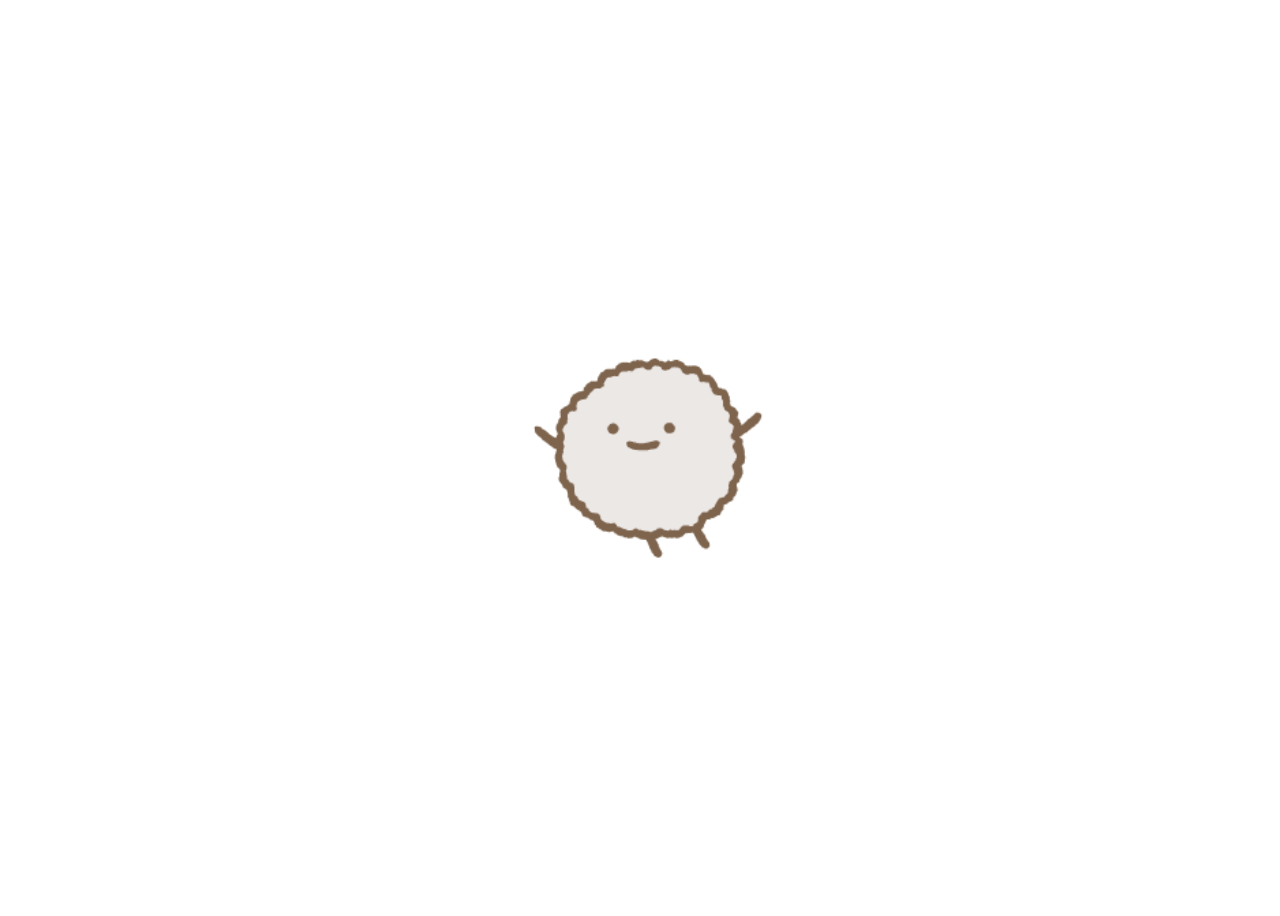
<file: index.html>
<!DOCTYPE html>
<html lang="en">
<head>
    <meta charset="UTF-8">
    <meta http-equiv="X-UA-Compatible" content="IE=edge">
    <meta name="viewport" content="width=device-width, initial-scale=1.0">
    <title>PYL WEB TEST</title>
    <style>
        body{
            display: flex;
            justify-content: center;
            align-items: center;
            height: 100vh;
            width: 100%;
            overflow: hidden;
        }
        .pic{
            width: 50vw;
            margin: auto;
            max-width: 300px;
        }
        .pic img{
            display: block;
            width: 100%;
            height: auto;
            animation: aniFloat .8s infinite alternate ease-in-out;
        }
        @keyframes aniFloat{
            from{
                transform: translateY(0);
            }
            to{
                transform: translateY(5%);
            }
        }
    </style>
</head>
<body>
    <div class="pic">
        <img src="img/pyl.png" alt="">
    </div>
</body>
</html>
</file>
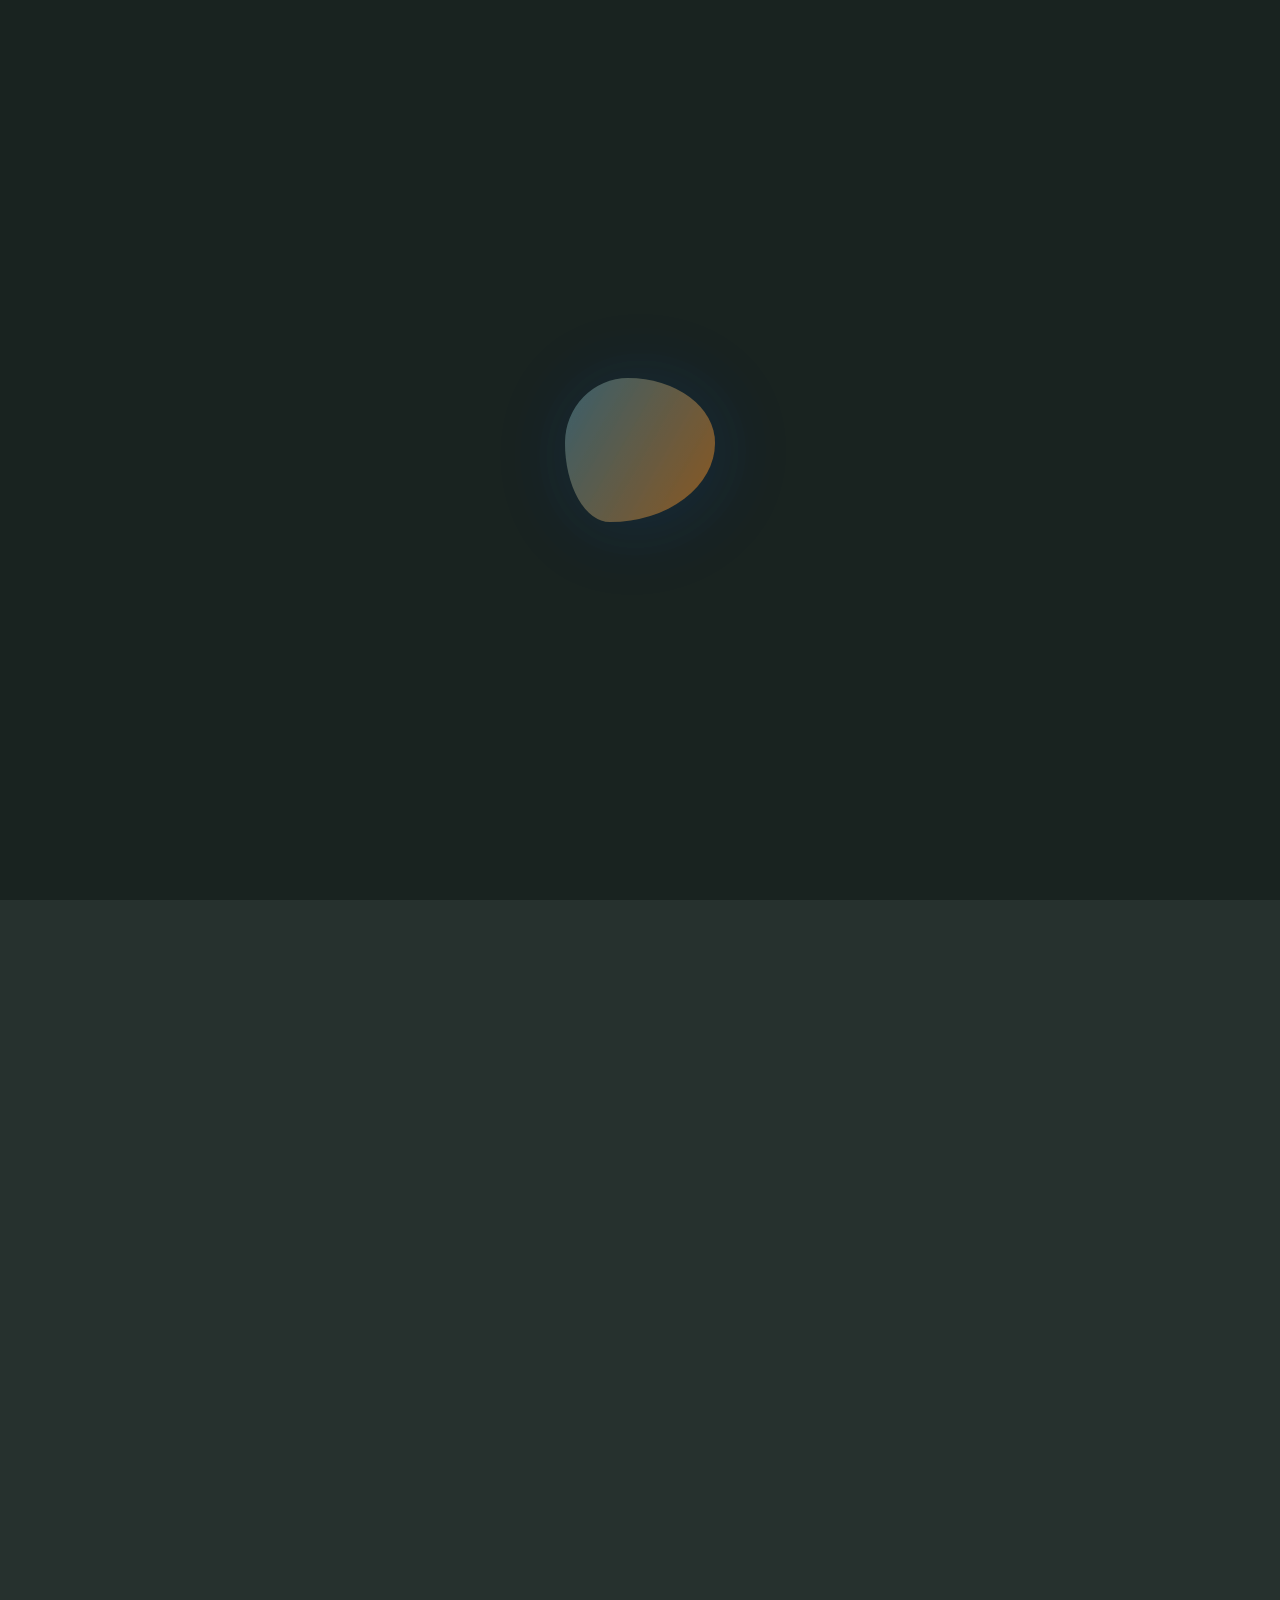
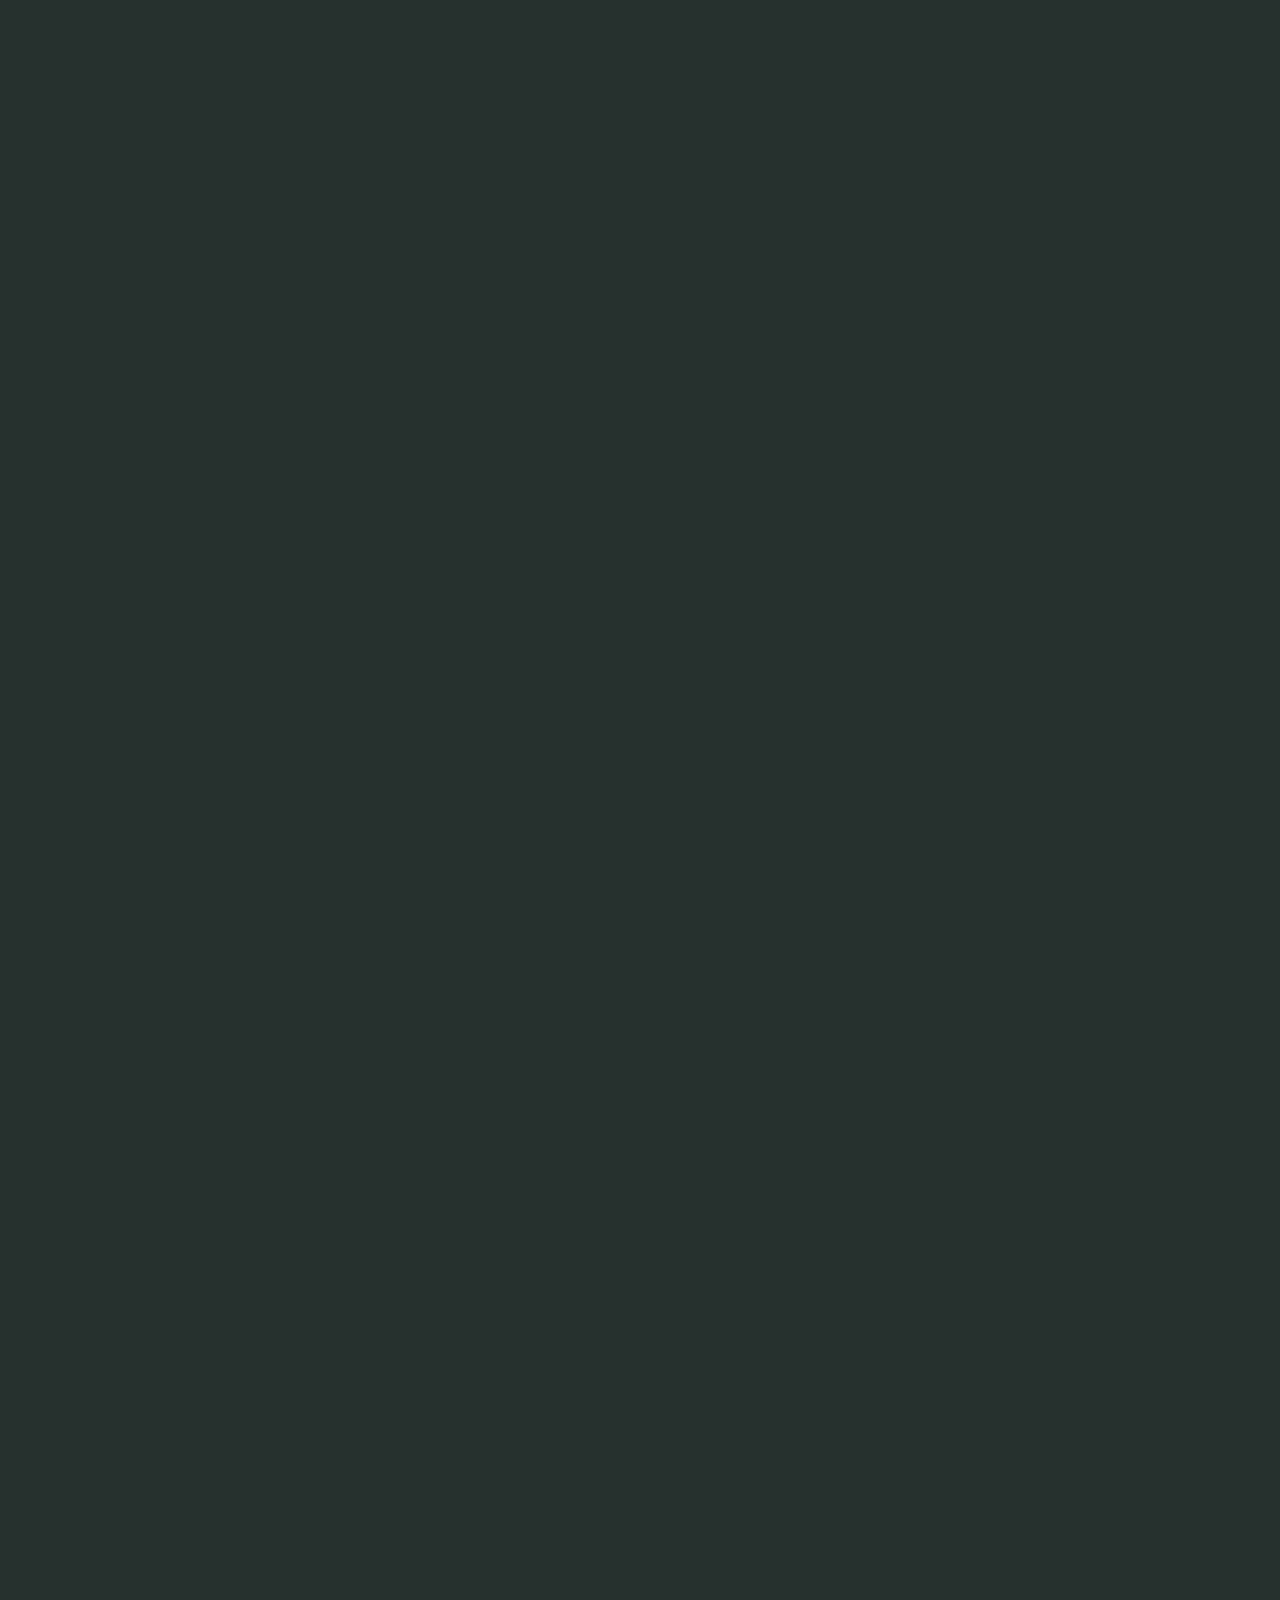
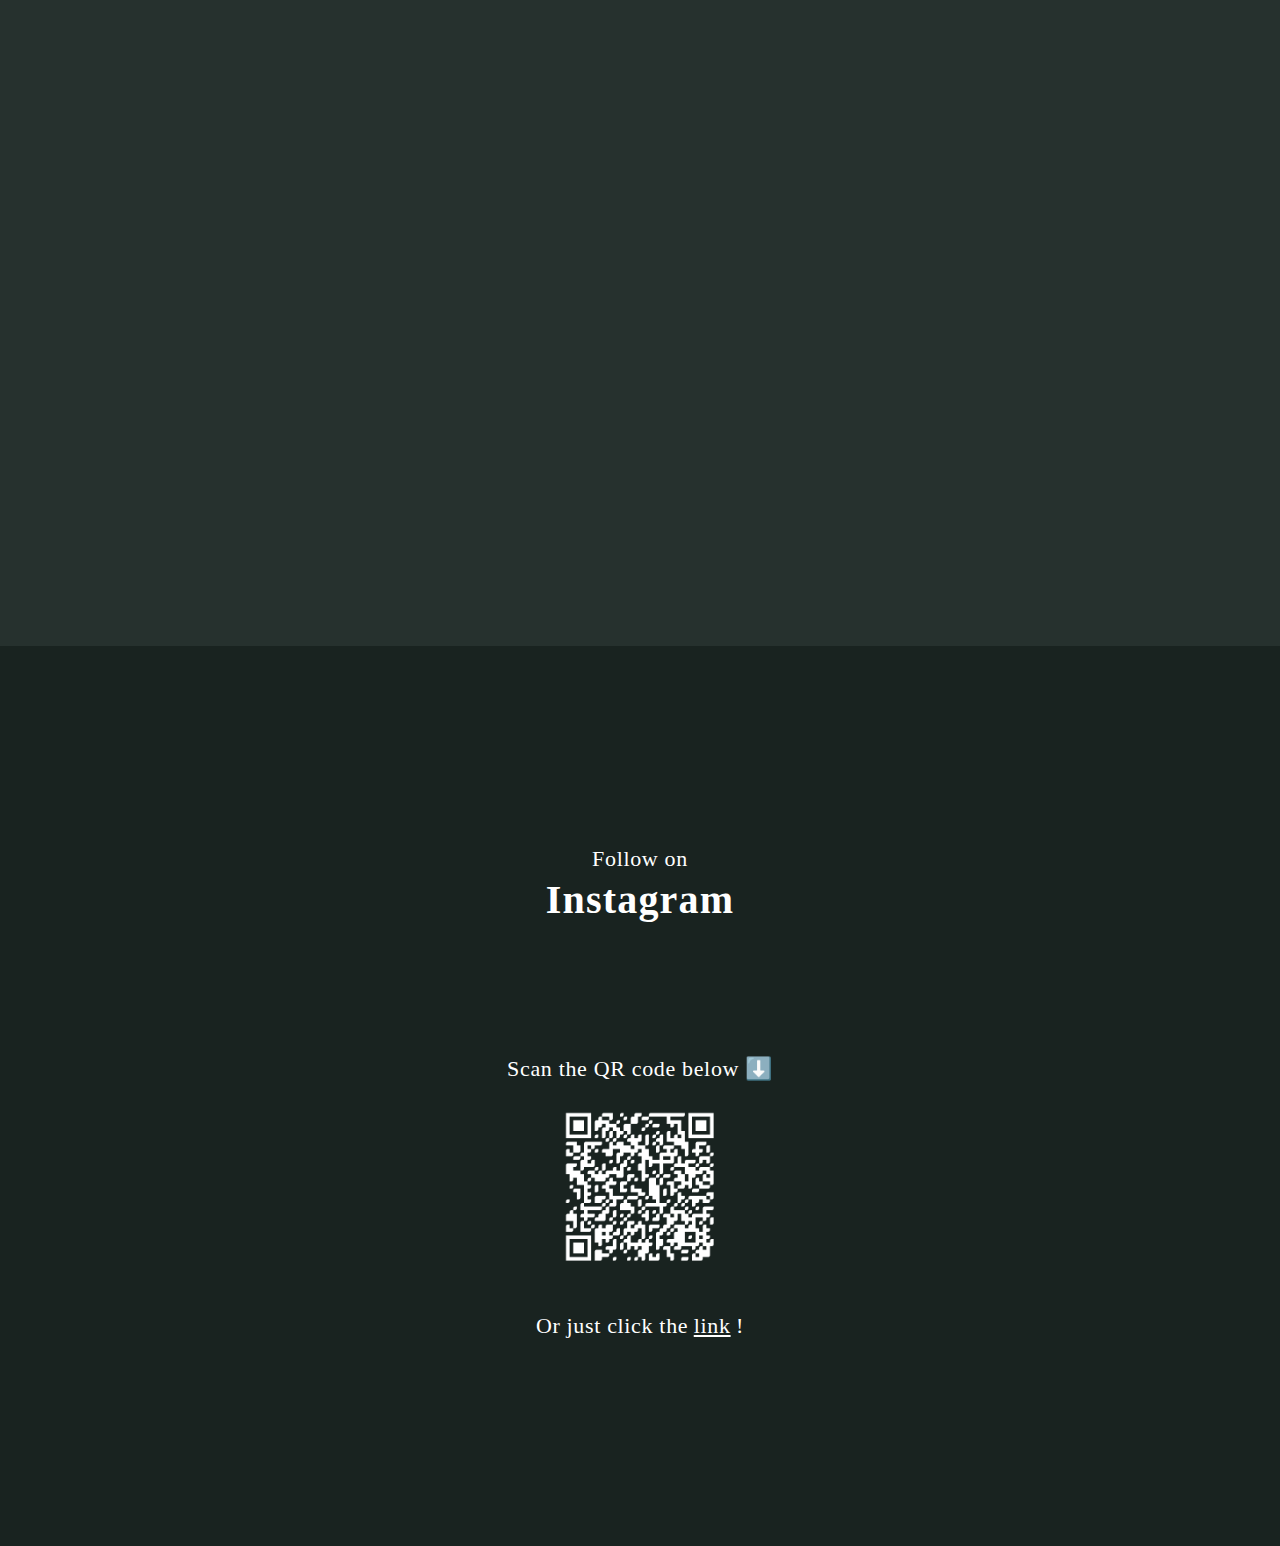
<file: lostandfound/index.html>
<!DOCTYPE html>
<html lang="en" class="lock">
	<head>
		<meta charset="UTF-8" />
		<meta name="viewport" content="width=device-width, initial-scale=1.0" />
		<title>LostAndFound</title>
		<meta name="description" content="如遇遺失物請至Instagram:somethinglostonroad私訊申報！" />
		<script type="module" crossorigin src="/lostandfound/assets/index-df2dceb3.js"></script>
		<link rel="stylesheet" href="/lostandfound/assets/index-1eed7eb4.css">
	</head>
	<body>
		<div id="root"></div>
		
	</body>
</html>
</file>
<file: lostandfound/assets/index-1eed7eb4.css>
@charset "UTF-8";@import"https://fonts.googleapis.com/css2?family=Montserrat:wght@100..900&family=Roboto+Mono:ital,wght@0,100..700;1,100..700&family=Sigmar&family=Special+Gothic+Condensed+One&family=Single+Day&display=swap";.loading{position:fixed;width:100%;height:100%;top:50%;left:50%;transform:translate(-50%,-50%);background-color:#192320;display:flex;justify-content:center;align-items:center;z-index:10;opacity:1}.loading.end{opacity:0;transition-delay:10s}.loading .gooey{border-radius:42% 58% 70% 30%/45% 45% 55% 55%;width:7.5em;height:7.2em;transform-style:preserve-3d;outline:1px solid transparent;position:relative}.loading .gooey.end{animation:aniEnding 1.45s linear forwards;animation-delay:3s}.loading .gooey:before,.loading .gooey:after{content:"";width:100%;height:100%;display:block;position:absolute;left:0%;top:0%;border-radius:42% 58% 70% 30%/45% 45% 55% 55%;box-shadow:5px 5px 89px #0066ff36;animation-delay:.2s;background-image:linear-gradient(120deg,#4A7D90 0%,#C17121 100%)}.loading .gooey:before{animation:aniMorph 3s linear infinite;opacity:.2;animation-duration:1.5s}.loading .gooey:after{animation:aniMorph 3s linear infinite;animation-delay:.4s;opacity:.6}@keyframes aniMorph{0%,to{border-radius:42% 58% 70% 30%/45% 45% 55% 55%;transform:translateZ(0) rotate(.01deg)}34%{border-radius:70% 30% 46% 54%/30% 29% 71% 70%;transform:translate3d(0,5px,0) rotate(.01deg)}50%{opacity:.89;transform:translateZ(0) rotate(.01deg)}67%{border-radius:100% 60% 60% 100%/100% 100% 60% 60%;transform:translate3d(0,-3px,0) rotate(.01deg)}}@keyframes aniEnding{to{transform:scale(20);opacity:0}}section .info-box{height:100%;display:flex;justify-content:center;flex-direction:column;align-items:center;flex-wrap:wrap;text-align:center;box-sizing:border-box;position:relative}@media screen and (max-width: 768px){section .info-box{padding-bottom:10vh}}section .info-box h2{color:#fff;font-size:1.1em;font-weight:400;letter-spacing:.03em}@media screen and (max-width: 768px){section .info-box h2{font-size:.9em}}section .info-box h1{width:25em;margin:2em 0 8em}@media screen and (max-width: 768px){section .info-box h1{width:80%;margin:2em 0 5em}}section .info-box p{color:#fff;font-size:1.1em;line-height:1.7;letter-spacing:.03em;width:100%}@media screen and (max-width: 768px){section .info-box p{font-size:.9em}}section .info-box p span{text-decoration:underline}@media screen and (max-width: 768px){section .info-box p span{display:inline-block;width:100%}}section .scroll-down.pc{position:absolute;right:50%;left:50%;bottom:2em;transform:translate(-50%);width:1.85em;height:2.75em}@media screen and (max-width: 768px){section .scroll-down.pc{display:none}}section .scroll-down.pc .mousey{width:.15em;padding:.5em .75em;height:1.75em;border:2px solid #fff;border-radius:25px;opacity:.75;box-sizing:content-box}section .scroll-down.pc .scroller{width:.15em;height:.5em;border-radius:25%;background-color:#fff;animation-name:scroll;animation-duration:2s;animation-timing-function:cubic-bezier(.15,.41,.69,.94);animation-iteration-count:infinite}section .scroll-down.mo{position:absolute;right:50%;left:50%;bottom:4.5em;transform:translate(-50%);display:none}@media screen and (max-width: 768px){section .scroll-down.mo{display:block}}section .scroll-down.mo:before{content:"";animation:aniLine 1.8s cubic-bezier(1,0,0,1) infinite;position:absolute;top:0;left:50%;margin-left:-1px;width:2px;height:2em;background:#fff}section .scroll-down.mo .arrow{display:block;width:.5em;height:2em;position:absolute;top:0;left:50%;transform:translate(-50%)}section .scroll-down.mo .arrow:after{content:"";display:block;width:.4em;height:.4em;border-top:.1em solid #fff;border-right:.1em solid #fff;position:absolute;bottom:-.35em;left:50%;transform:rotate(135deg) translate(.1em);transform-origin:top center}section .img-box ul{width:100%;display:flex;margin-bottom:2em}@media screen and (max-width: 768px){section .img-box ul{margin-bottom:1em}}section .img-box ul li{flex-shrink:0;width:clamp(12.5em,20vw,800px);margin:0 .5em}@media screen and (max-width: 768px){section .img-box ul li{width:clamp(10em,20vw,800px);margin:0 .25em}}section .social-box{height:100%;display:flex;justify-content:center;flex-direction:column;align-items:center;flex-wrap:wrap;text-align:center;box-sizing:border-box;position:relative}@media screen and (max-width: 768px){section .social-box{padding-bottom:10vh}}section .social-box h4{color:#fff;font-size:1.1em;letter-spacing:.03em}@media screen and (max-width: 768px){section .social-box h4{font-size:.9em}}section .social-box h3{color:#fff;font-size:2em;width:100%;line-height:1.5;font-weight:700;letter-spacing:.03em;margin-bottom:3em}@media screen and (max-width: 768px){section .social-box h3{margin-bottom:2.5em}}section .social-box h3 br{display:none}@media screen and (max-width: 768px){section .social-box h3 br{display:block}}section .social-box p{color:#fff;font-size:1.1em;line-height:1.7;width:100%;letter-spacing:.03em}@media screen and (max-width: 768px){section .social-box p{font-size:.9em}}section .social-box p a{color:#fff;display:inline-block;text-decoration:underline;margin:0 .25em}section .social-box .qrcode{width:8em;margin-top:1em;margin-bottom:2em;position:relative}@keyframes scroll{0%{opacity:0}10%{transform:translateY(0);opacity:1}to{transform:translateY(.5em);opacity:0}}@keyframes aniLine{0%{transform-origin:0% 0%;transform:scaleY(0)}50%{transform-origin:0% 0%;transform:scale(1)}50.1%{transform-origin:0% 100%;transform:scale(1)}to{transform:scaleY(0);transform-origin:0% 100%}}html,body,div,span,applet,object,iframe,h1,h2,h3,h4,h5,h6,p,blockquote,pre,a,abbr,acronym,address,big,cite,code,del,dfn,em,img,ins,kbd,q,s,samp,small,strike,strong,sub,sup,tt,var,b,u,i,center,dl,dt,dd,ol,ul,li,fieldset,form,label,legend,table,caption,tbody,tfoot,thead,tr,th,td,article,aside,canvas,details,embed,figure,figcaption,footer,header,hgroup,menu,nav,output,ruby,section,summary,time,mark,audio,video{margin:0;padding:0;border:0;font:inherit;vertical-align:baseline}ol,ul{list-style:none}article,aside,details,figcaption,figure,footer,header,hgroup,main,nav,section,summary{display:block}audio,canvas,video{display:inline-block}audio:not([controls]){display:none;height:0}[hidden]{display:none}a,input{-webkit-tap-highlight-color:transparent}a:focus,input:focus{outline:0}a:active,a:hover,input:active,input:hover{outline:0}abbr[title]{border-bottom:1px dotted}b,strong{font-weight:700}dfn{font-style:italic}hr{-moz-box-sizing:content-box;box-sizing:content-box;height:0}mark{background:#ff0;color:#000}code,kbd,pre,samp{font-family:monospace,serif;font-size:1em}pre{white-space:pre-wrap}q{quotes:"“" "”" "‘" "’"}small{font-size:80%}sub{font-size:75%;line-height:0;position:relative;vertical-align:baseline}sup{font-size:75%;line-height:0;position:relative;vertical-align:baseline;top:-.5em}sub{bottom:-.25em}img{width:100%;height:auto;display:block}svg:not(:root){overflow:hidden}figure{margin:0}fieldset{border:1px solid #c0c0c0;margin:0 2px;padding:.35em .625em .75em}legend{border:0;padding:0}button,input,select,textarea{font-family:inherit;font-size:100%;margin:0}button,input{line-height:normal;background-color:transparent;border:none}button,select{text-transform:none}select,input{-webkit-appearance:none;outline:none;border:none;background-color:transparent}input:-webkit-autofill,input:-webkit-autofill:hover,input:-webkit-autofill:focus,input:-webkit-autofill:active{transition:background-color 5000s ease-in-out 0s}button,html input[type=button],input[type=reset],input[type=submit]{-webkit-appearance:button;cursor:pointer}button[disabled],html input[disabled]{cursor:default}input[type=checkbox],input[type=radio]{box-sizing:border-box;padding:0}input[type=search]{-webkit-appearance:textfield;-moz-box-sizing:content-box;-webkit-box-sizing:content-box;box-sizing:content-box}input[type=search]::-webkit-search-cancel-button,input[type=search]::-webkit-search-decoration{-webkit-appearance:none}button::-moz-focus-inner,input::-moz-focus-inner{border:0;padding:0}textarea{overflow:auto;vertical-align:top}table{border-collapse:collapse;border-spacing:0}.clearfix{zoom:1}.clearfix:before{content:"";display:table}.clearfix:after{content:"";display:table;clear:both}html{font-family:sans-serif;line-height:1;font-size:16px}a{text-decoration:none;color:#000;display:block;cursor:pointer}html,body{font-size:100px;font-family:微軟正黑體,Microsoft JhengHei,Apple LiGothic,蘋果儷中黑;overflow-x:hidden;scroll-behavior:smooth}html.lock,body.lock{overflow:hidden}.App{font-size:.2rem;display:flex;flex-direction:column;justify-content:center}@media screen and (max-width: 768px){.App{font-size:4.67vw}}.App section{min-height:100vh;min-height:calc(var(--vh, 1vh) * 100);box-sizing:border-box}.App section:nth-of-type(1){position:fixed;width:100%;top:0;left:50%;transform:translate(-50%);display:flex;flex-direction:column;align-items:center;justify-content:center}.App section:nth-of-type(1),.App section:nth-of-type(3){background-color:#192320}.App section:nth-of-type(2){margin-top:calc(var(--vh, 1vh) * 100);padding:7em 0;position:relative;top:0;background-color:#26312e}@media screen and (max-width: 768px){.App section:nth-of-type(2){padding:5em 0}}.App section:nth-of-type(3){position:relative;z-index:1;display:flex;flex-direction:column;align-items:center;justify-content:center}.img-box ul{width:100%;display:flex;margin-bottom:2em}.img-box ul li{flex-shrink:0;width:clamp(300px,20vw,800px);margin:0 .5em}
</file>
